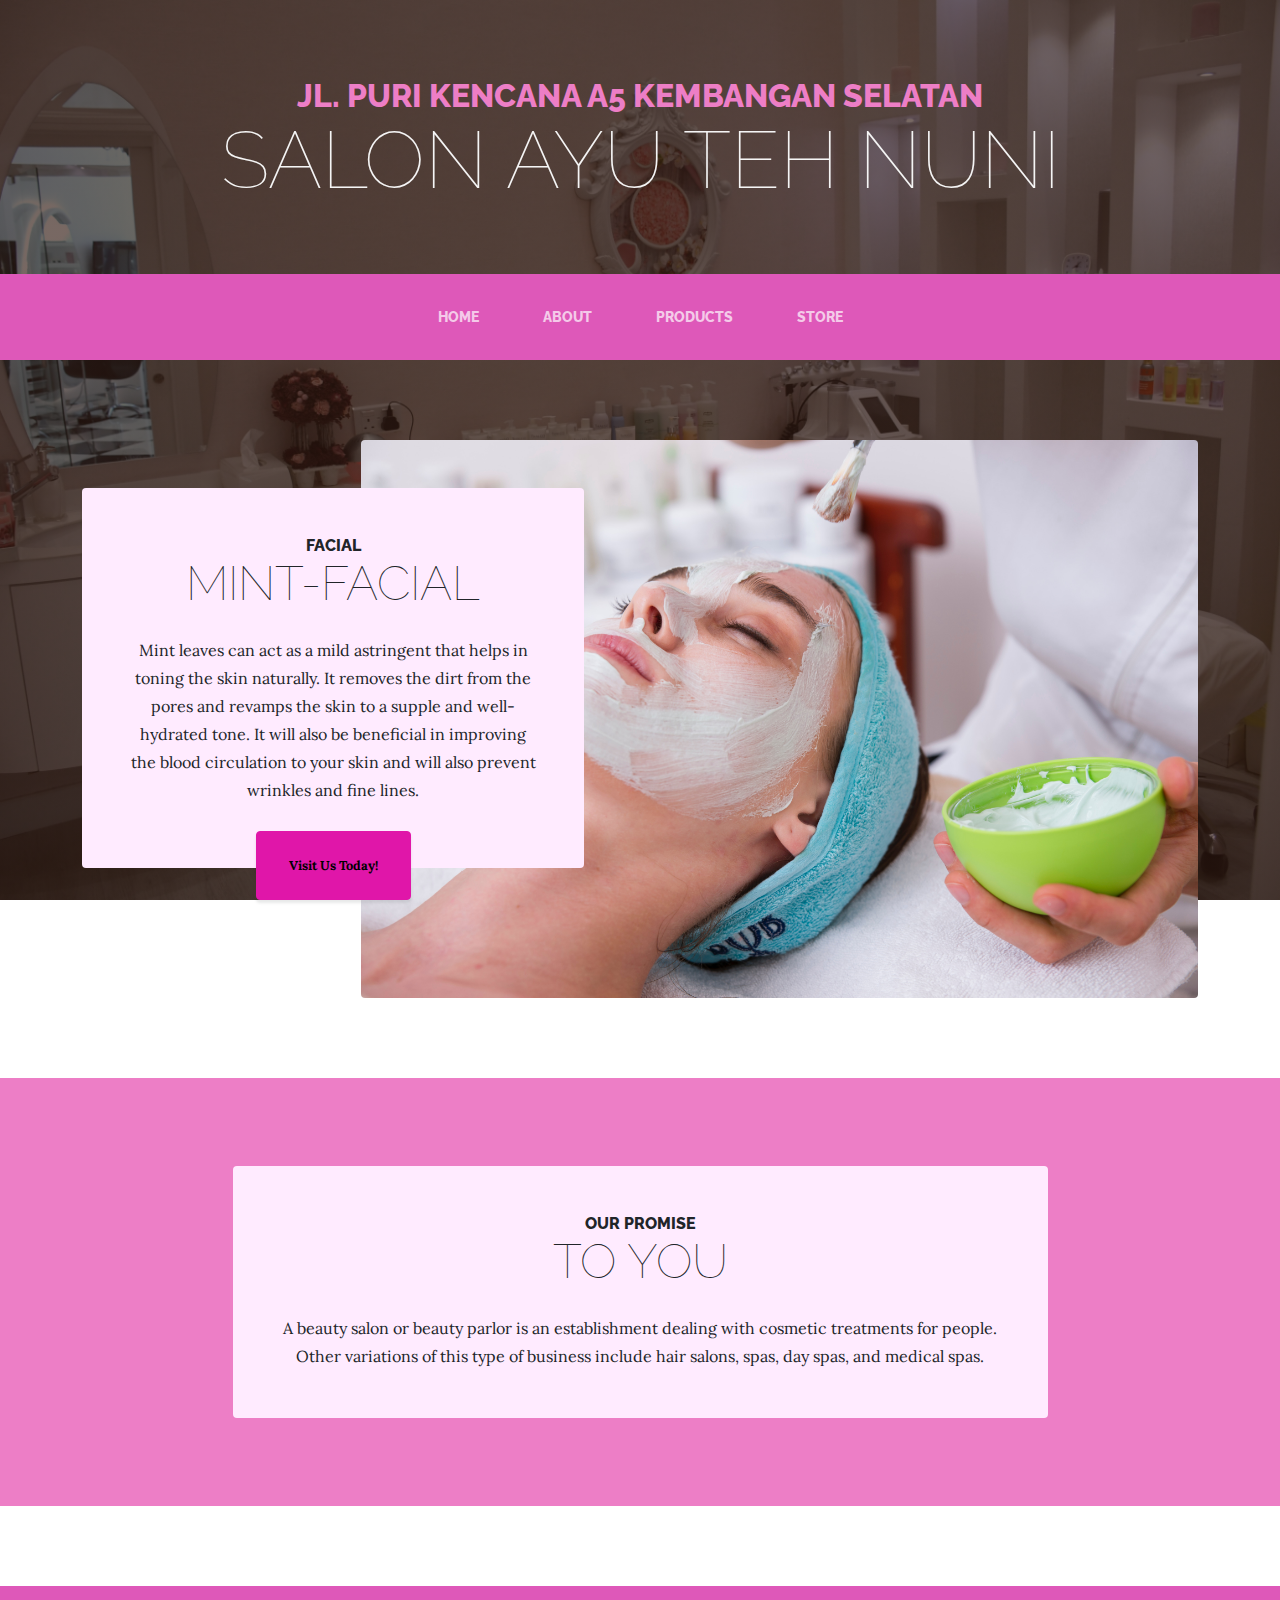
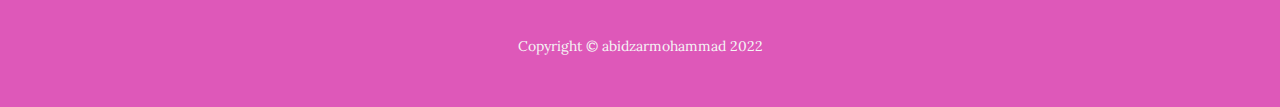
<file: index.html>
<!DOCTYPE html>
<html lang="en">
    <head>
        <meta charset="utf-8" />
        <meta name="viewport" content="width=device-width, initial-scale=1, shrink-to-fit=no" />
        <meta name="description" content="" />
        <meta name="author" content="" />
        <title>Salon Ayu Teh Nuni</title>
        <link rel="icon" type="image/x-icon" href="assets/favicon.ico" />
        <!-- Font Awesome icons (free version)-->
        <!-- Google fonts-->
        <link href="https://fonts.googleapis.com/css?family=Raleway:100,100i,200,200i,300,300i,400,400i,500,500i,600,600i,700,700i,800,800i,900,900i" rel="stylesheet" />
        <link href="https://fonts.googleapis.com/css?family=Lora:400,400i,700,700i" rel="stylesheet" />
        <!-- Core theme CSS (includes Bootstrap)-->
        <link href="css/styles.css" rel="stylesheet" />
    </head>
    <body>
        <header>
            <h1 class="site-heading text-center text-faded d-none d-lg-block">
                <span class="site-heading-upper text-primary mb-3">Jl. Puri Kencana A5 Kembangan Selatan</span>
                <span class="site-heading-lower">Salon Ayu Teh Nuni</span>
            </h1>
        </header>
        <!-- Navigation-->
        <nav class="navbar navbar-expand-lg navbar-dark py-lg-4" id="mainNav">
            <div class="container">
                <button class="navbar-toggler" type="button" data-bs-toggle="collapse" data-bs-target="#navbarSupportedContent" aria-controls="navbarSupportedContent" aria-expanded="false" aria-label="Toggle navigation"><span class="navbar-toggler-icon"></span></button>
                <div class="collapse navbar-collapse" id="navbarSupportedContent">
                    <ul class="navbar-nav mx-auto">
                        <li class="nav-item px-lg-4"><a class="nav-link text-uppercase" href="index.html">Home</a></li>
                        <li class="nav-item px-lg-4"><a class="nav-link text-uppercase" href="about.html">About</a></li>
                        <li class="nav-item px-lg-4"><a class="nav-link text-uppercase" href="products.html">Products</a></li>
                        <li class="nav-item px-lg-4"><a class="nav-link text-uppercase" href="store.html">Store</a></li>
                    </ul>
                </div>
            </div>
        </nav>
        <section class="page-section clearfix">
            <div class="container">
                <div class="intro">
                    <img class="intro-img img-fluid mb-3 mb-lg-0 rounded" width="200px" src="assets/img/intro-1.jpg" alt="..." />
                    <div class="intro-text left-0 text-center bg-faded p-5 rounded">
                        <h2 class="section-heading mb-4">
                            <span class="section-heading-upper">Facial</span>
                            <span class="section-heading-lower">Mint-Facial</span>
                        </h2>
                        <p class="mb-3">Mint leaves can act as a mild astringent that helps in toning the skin naturally. It removes the dirt from the pores and revamps the skin to a supple and well-hydrated tone. It will also be beneficial in improving the blood circulation to your skin and will also prevent wrinkles and fine lines.</p>
                        <div class="intro-button mx-auto"><a class="btn btn-primary btn-xl" href="store.html">Visit Us Today!</a></div>
                    </div>
                </div>
            </div>
        </section>
        <section class="page-section cta">
            <div class="container">
                <div class="row">
                    <div class="col-xl-9 mx-auto">
                        <div class="cta-inner bg-faded text-center rounded">
                            <h2 class="section-heading mb-4">
                                <span class="section-heading-upper">Our Promise</span>
                                <span class="section-heading-lower">To You</span>
                            </h2>
                            <p class="mb-0">A beauty salon or beauty parlor is an establishment dealing with cosmetic treatments for people. Other variations of this type of business include hair salons, spas, day spas, and medical spas.</p>
                        </div>
                    </div>
                </div>
            </div>
        </section>
        <footer class="footer text-faded text-center py-5">
            <div class="container"><p class="m-0 small">Copyright &copy; abidzarmohammad 2022</p></div>
        </footer>
        <!-- Bootstrap core JS-->
        <script src="https://cdn.jsdelivr.net/npm/bootstrap@5.1.3/dist/js/bootstrap.bundle.min.js"></script>
        <!-- Core theme JS-->
        <script src="js/scripts.js"></script>
    </body>
</html>
</file>
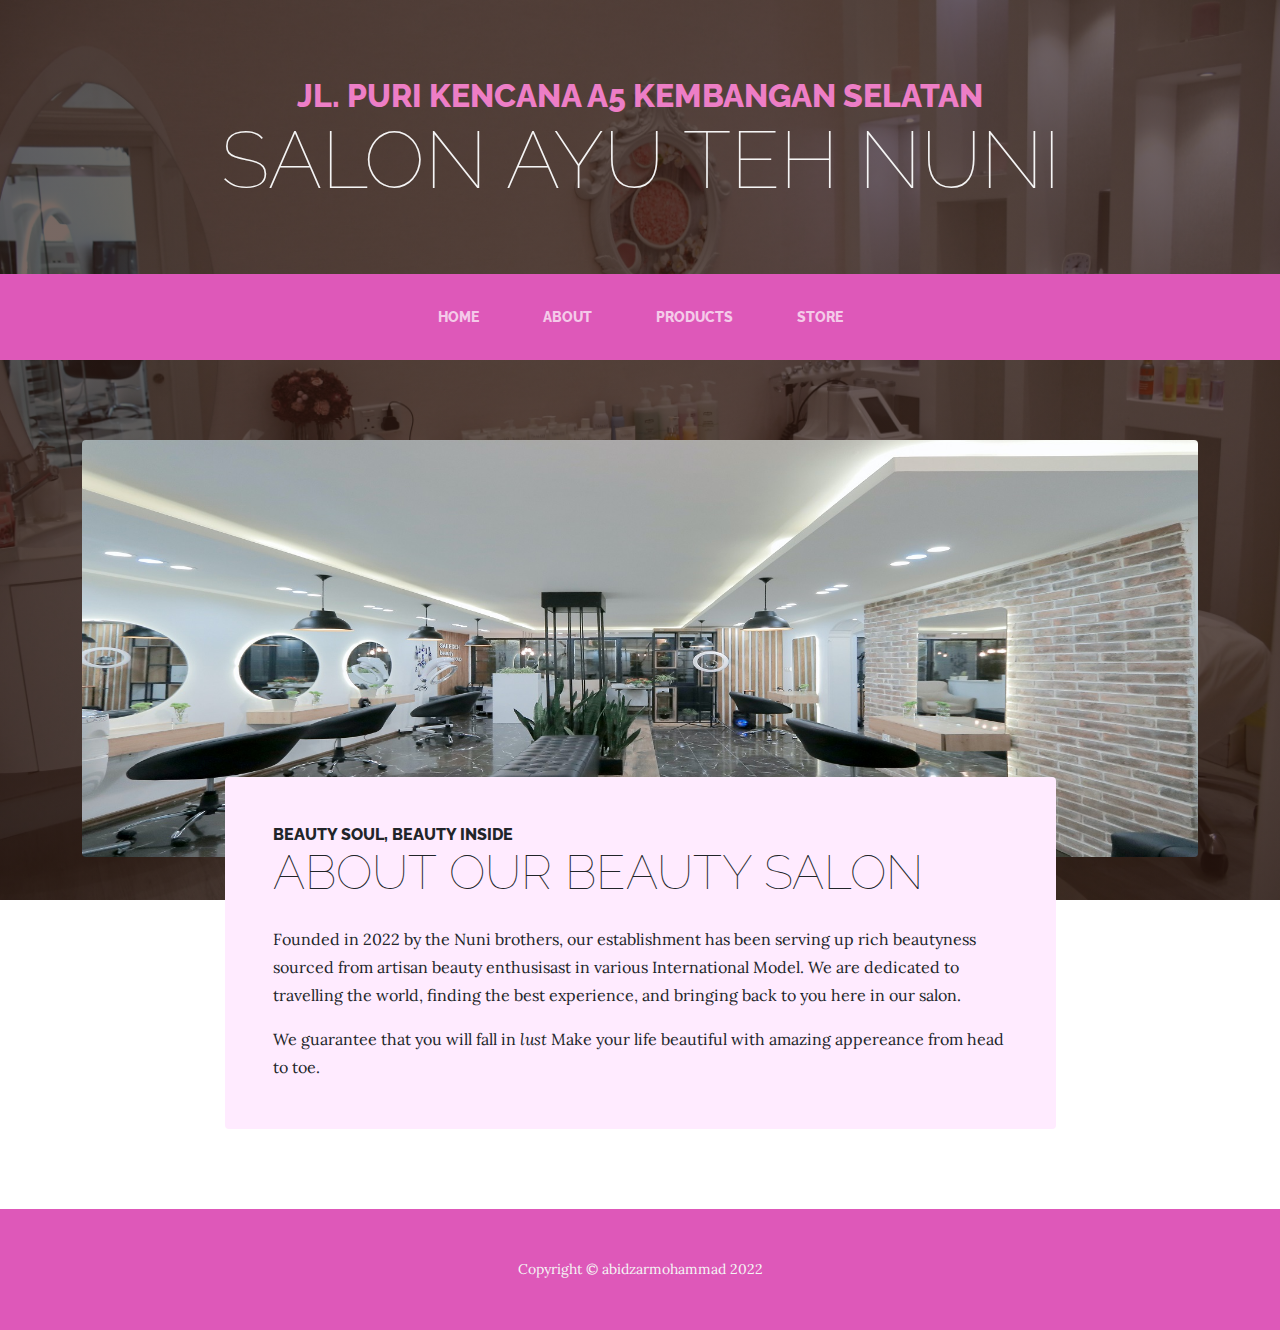
<file: about.html>
<!DOCTYPE html>
<html lang="en">
    <head>
        <meta charset="utf-8" />
        <meta name="viewport" content="width=device-width, initial-scale=1, shrink-to-fit=no" />
        <meta name="description" content="" />
        <meta name="author" content="" />
        <title>Salon Ayu Teh Nuni</title>
        <link rel="icon" type="image/x-icon" href="assets/favicon.ico" />
        <!-- Font Awesome icons (free version)-->
        <!-- Google fonts-->
        <link href="https://fonts.googleapis.com/css?family=Raleway:100,100i,200,200i,300,300i,400,400i,500,500i,600,600i,700,700i,800,800i,900,900i" rel="stylesheet" />
        <link href="https://fonts.googleapis.com/css?family=Lora:400,400i,700,700i" rel="stylesheet" />
        <!-- Core theme CSS (includes Bootstrap)-->
        <link href="css/styles.css" rel="stylesheet" />
    </head>
    <body>
        <header>
            <h1 class="site-heading text-center text-faded d-none d-lg-block">
                <span class="site-heading-upper text-primary mb-3">Jl. Puri Kencana A5 Kembangan Selatan</span>
                <span class="site-heading-lower">Salon Ayu Teh Nuni</span>
            </h1>
        </header>
        <!-- Navigation-->
        <nav class="navbar navbar-expand-lg navbar-dark py-lg-4" id="mainNav">
            <div class="container">
                <a class="navbar-brand text-uppercase fw-bold d-lg-none" href="index.html">Start Bootstrap</a>
                <button class="navbar-toggler" type="button" data-bs-toggle="collapse" data-bs-target="#navbarSupportedContent" aria-controls="navbarSupportedContent" aria-expanded="false" aria-label="Toggle navigation"><span class="navbar-toggler-icon"></span></button>
                <div class="collapse navbar-collapse" id="navbarSupportedContent">
                    <ul class="navbar-nav mx-auto">
                        <li class="nav-item px-lg-4"><a class="nav-link text-uppercase" href="index.html">Home</a></li>
                        <li class="nav-item px-lg-4"><a class="nav-link text-uppercase" href="about.html">About</a></li>
                        <li class="nav-item px-lg-4"><a class="nav-link text-uppercase" href="products.html">Products</a></li>
                        <li class="nav-item px-lg-4"><a class="nav-link text-uppercase" href="store.html">Store</a></li>
                    </ul>
                </div>
            </div>
        </nav>
        <section class="page-section about-heading">
            <div class="container">
                <img class="img-fluid rounded about-heading-img mb-3 mb-lg-0" src="assets/img/about-1.jpg" alt="..." />
                <div class="about-heading-content">
                    <div class="row">
                        <div class="col-xl-9 col-lg-10 mx-auto">
                            <div class="bg-faded rounded p-5">
                                <h2 class="section-heading mb-4">
                                    <span class="section-heading-upper">Beauty Soul, Beauty Inside</span>
                                    <span class="section-heading-lower">About Our Beauty Salon</span>
                                </h2>
                                <p>Founded in 2022 by the Nuni brothers, our establishment has been serving up rich beautyness sourced from artisan beauty enthusisast in various International Model. We are dedicated to travelling the world, finding the best experience, and bringing back to you here in our salon.</p>
                                <p class="mb-0">
                                    We guarantee that you will fall in
                                    <em>lust</em>
                                    Make your life beautiful with amazing appereance from head to toe.
                                </p>
                            </div>
                        </div>
                    </div>
                </div>
            </div>
        </section>
        <footer class="footer text-faded text-center py-5">
            <div class="container"><p class="m-0 small">Copyright &copy; abidzarmohammad 2022</p></div>
        </footer>
        <!-- Bootstrap core JS-->
        <script src="https://cdn.jsdelivr.net/npm/bootstrap@5.1.3/dist/js/bootstrap.bundle.min.js"></script>
        <!-- Core theme JS-->
        <script src="js/scripts.js"></script>
    </body>
</html>
</file>
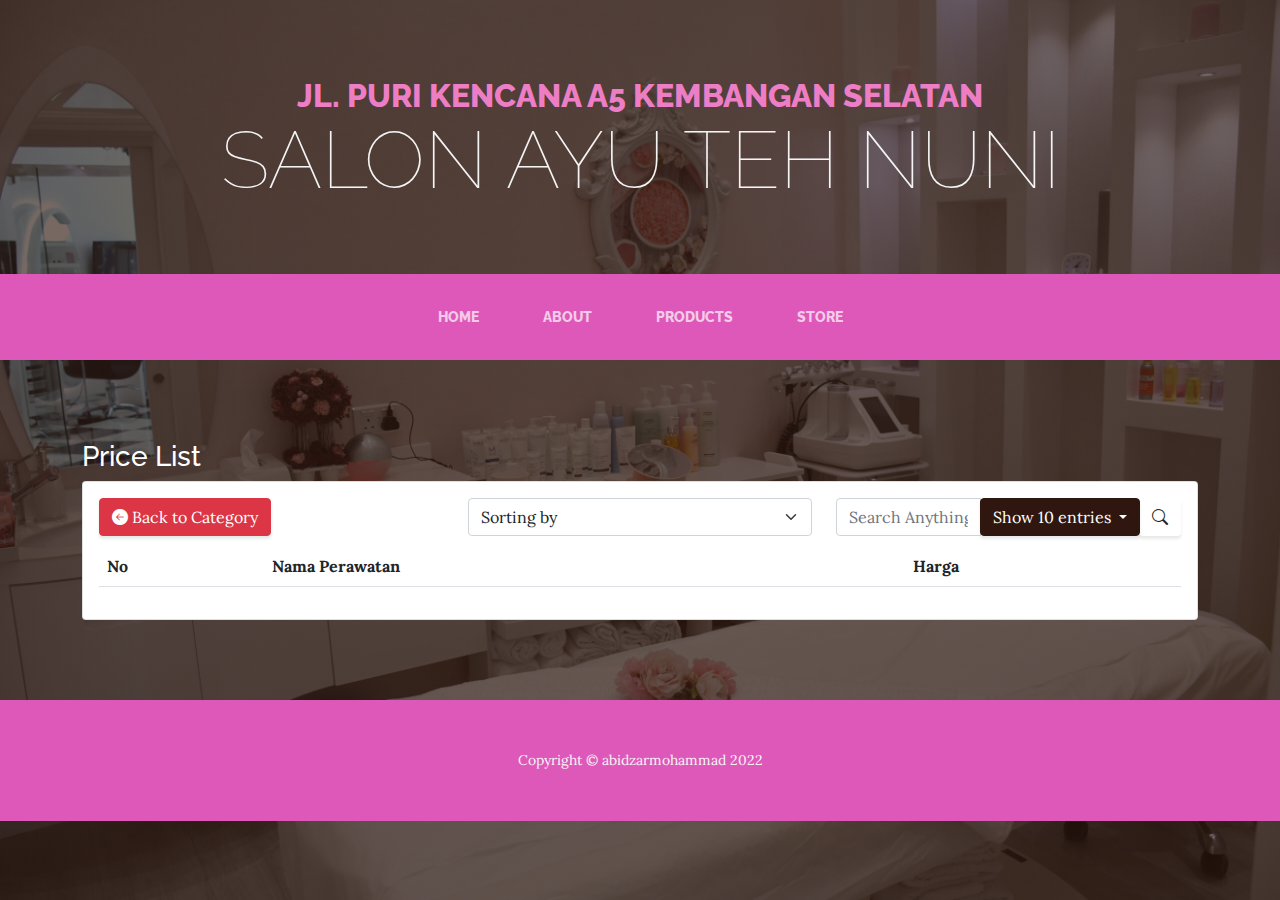
<file: products_list.html>
<!DOCTYPE html>
<html lang="en">
    <head>
        <meta charset="utf-8" />
        <meta name="viewport" content="width=device-width, initial-scale=1, shrink-to-fit=no" />
        <meta name="description" content="" />
        <meta name="author" content="" />
        <title>Salon Ayu Teh Nuni</title>
        <link rel="icon" type="image/x-icon" href="assets/favicon.ico" />
        <!-- Font Awesome icons (free version)-->
        <link rel="stylesheet" href="https://cdn.jsdelivr.net/npm/bootstrap-icons@1.10.1/font/bootstrap-icons.css">
        <!-- Google fonts-->
        <link href="https://fonts.googleapis.com/css?family=Raleway:100,100i,200,200i,300,300i,400,400i,500,500i,600,600i,700,700i,800,800i,900,900i" rel="stylesheet" />
        <link href="https://fonts.googleapis.com/css?family=Lora:400,400i,700,700i" rel="stylesheet" />
        <!-- Core theme CSS (includes Bootstrap)-->
        <link href="css/styles.css" rel="stylesheet" />
        <!-- <link href="https://cdnjs.cloudflare.com/ajax/libs/twitter-bootstrap/5.2.0/css/bootstrap.min.css"/> -->
        <link href="https://cdn.datatables.net/1.13.1/css/dataTables.bootstrap5.min.css"/>

        <!-- <link rel="stylesheet" href="https://cdnjs.cloudflare.com/ajax/libs/datatables/1.10.21/css/dataTables.bootstrap.css"> -->
        <!--bootstrap-->
        <!-- <link href="https://cdn.jsdelivr.net/npm/bootstrap@5.1.3/dist/css/bootstrap.min.css" rel="stylesheet" integrity="sha384-1BmE4kWBq78iYhFldvKuhfTAU6auU8tT94WrHftjDbrCEXSU1oBoqyl2QvZ6jIW3" crossorigin="anonymous"> -->
        <style>
            .dataTables_filter {
                display: none;
            }
        </style>
    </head>
    <body>
        <header>
            <h1 class="site-heading text-center text-faded d-none d-lg-block">
                <span class="site-heading-upper text-primary mb-3">Jl. Puri Kencana A5 Kembangan Selatan</span>
                <span class="site-heading-lower">Salon Ayu Teh Nuni</span>
            </h1>
        </header>
        <!-- Navigation-->
        <nav class="navbar navbar-expand-lg navbar-dark py-lg-4" id="mainNav">
            <div class="container">
                <a class="navbar-brand text-uppercase fw-bold d-lg-none" href="index.html">Start Bootstrap</a>
                <button class="navbar-toggler" type="button" data-bs-toggle="collapse" data-bs-target="#navbarSupportedContent" aria-controls="navbarSupportedContent" aria-expanded="false" aria-label="Toggle navigation"><span class="navbar-toggler-icon"></span></button>
                <div class="collapse navbar-collapse" id="navbarSupportedContent">
                    <ul class="navbar-nav mx-auto">
                        <li class="nav-item px-lg-4"><a class="nav-link text-uppercase" href="index.html">Home</a></li>
                        <li class="nav-item px-lg-4"><a class="nav-link text-uppercase" href="about.html">About</a></li>
                        <li class="nav-item px-lg-4"><a class="nav-link text-uppercase" href="products.html">Products</a></li>
                        <li class="nav-item px-lg-4"><a class="nav-link text-uppercase" href="store.html">Store</a></li>
                    </ul>
                </div>
            </div>
        </nav>
        <section class="page-section">
            <div class="container">
                <div>
                    <h3 style="color: white">Price List <span id="title"></span></h3> 
                </div>
                <div class="card">
                    <div class="card-body">
                        <div class="row" style="margin-bottom: 5px;">
                            <div class="col-md-4 col-xs-12">
                                <a href="products.html"><button class="btn btn-md btn-danger" style="margin-bottom: 5px;"><i class="bi bi-arrow-left-circle-fill"></i>&nbspBack to Category</button></a>
                            </div>
                            <div class="col-md-4 col-xs-12">
                                <select class="form-select" id="sorting" onchange="searchSort('tbPriceList',this.value)">
                                    <option selected>Sorting by</option>
                                    <option value="nameAsc">Sorting Name - Asc</option>
                                    <option value="nameDesc">Sorting Name - Desc</option>
                                    <option value="priceLow">Sorting Price - (Low - High)</option>
                                    <option value="priceHigh">Sorting Price - (High - Low)</option>
                                </select>
                            </div>
                            <div class="col-md-4 col-xs-12">
                                <div class="input-group">
                                    <input id="searchLead"  type="text" class="form-control" onkeyup="searchCustom('tbPriceList','searchLead')" placeholder="Search Anything">							
                                    <div class="input-group-btn">
                                        <div class="dropdown">
                                            <button type="button" id="btnShowEntryLead" class="btn btn-secondary dropdown-toggle" data-bs-toggle="dropdown"  aria-expanded="false">
                                                Show 10 entries
                                            </button>
                                            <ul class="dropdown-menu" aria-labelledby="dropdownMenuButton1">
                                                <li><a onclick="$('#tbPriceList').DataTable().page.len(10).draw();$('#btnShowEntryLead').html('Show 10 entries')" class="dropdown-item" href="#">10</a></li>
                                                <li><a onclick="$('#tbPriceList').DataTable().page.len(25).draw();$('#btnShowEntryLead').html('Show 25 entries')" class="dropdown-item" href="#">25</a></li>
                                                <li><a onclick="$('#tbPriceList').DataTable().page.len(50).draw();$('#btnShowEntryLead').html('Show 50 entries')" class="dropdown-item" href="#">50</a></li>
                                                <li><a onclick="$('#tbPriceList').DataTable().page.len(100).draw();$('#btnShowEntryLead').html('SShow 100 entries')" class="dropdown-item" href="#">100</a></li>
                                            </ul>
                                        </div>                                      
                                    </div>
                                    <span class="input-group-btn">
                                        <button onclick="searchCustom('tbPriceList','searchLead')" type="button" class="btn btn-default btn-flat">
                                            <i class="bi bi-search"></i>
                                        </button>
                                    </span>
                                </div>
                            </div>
                        </div>
                        <div class="row">
                            <div class="col-md-12">
                                <div class="table-responsive">
                                    <table class="table table-striped" id="tbPriceList" style="width:100%">
                                        <thead>
                                            <tr>
                                                <th>No</th>
                                                <th>Nama Perawatan</th>
                                                <th>Harga</th>
                                            </tr>
                                        </thead>
                                    </table>
                                </div>
                            </div>
                        </div>
                    </div>
                </div>
            </div>
        </section>
        <footer class="footer text-faded text-center py-5">
            <div class="container"><p class="m-0 small">Copyright &copy; abidzarmohammad 2022</p></div>
        </footer>
        <!-- Bootstrap core JS-->
        <script src="https://cdn.jsdelivr.net/npm/bootstrap@5.1.3/dist/js/bootstrap.bundle.min.js"></script>
        <!-- Core theme JS-->
        <!-- <script src="js/scripts.js"></script> -->
        <script src="https://code.jquery.com/jquery-3.5.1.js"></script>
        <script src="https://cdn.datatables.net/1.13.1/js/jquery.dataTables.min.js"></script>
        <script src="https://cdn.datatables.net/1.13.1/js/dataTables.bootstrap5.min.js"></script>
        <script>
            let hair_Service = {
                "data": [
                    [
                    "1",
                    "Hair Cut",
                    "$20.00"
                    ],
                    [
                    "2",
                    "Head Message",
                    "$25.00"
                    ],
                    [
                    "3",
                    "Flat Iron",
                    "$60.00"
                    ],
                    [
                    "4",
                    "Roller Setting",
                    "$20.00"
                    ],
                    [
                    "5",
                    "Rebounding",
                    "$40.00"
                    ],
                    [
                    "6",
                    "Smoothering",
                    "$50.00"
                    ],
                    [
                    "7",
                    "Hair Cut Owl",
                    "$20.00"
                    ],
                    [
                    "8",
                    "Head Message Hot",
                    "$25.00"
                    ],
                    [
                    "9",
                    "Flat Iron Red",
                    "$60.00"
                    ],
                    [
                    "10",
                    "Roller Setting Gel",
                    "$20.00"
                    ],
                    [
                    "11",
                    "Rebounding Cepmek",
                    "$40.00"
                    ],
                    [
                    "12",
                    "Smoothering Pink",
                    "$50.00"
                    ],
                    [
                    "13",
                    "Hair Cut Blue",
                    "$20.00"
                    ],
                    [
                    "14",
                    "Head Message Cold",
                    "$25.00"
                    ],
                    [
                    "15",
                    "Flat Iron Brown",
                    "$60.00"
                    ],
                    [
                    "16",
                    "Roller Setting Yellow",
                    "$20.00"
                    ],
                    [
                    "17",
                    "Rebounding Grey",
                    "$40.00"
                    ],
                    [
                    "18",
                    "Smoothering Back",
                    "$50.00"
                    ],
                    [
                    "19",
                    "Hair Cut Glow",
                    "$20.00"
                    ],
                    [
                    "20",
                    "Head Message Wong",
                    "$25.00"
                    ],
                    [
                    "21",
                    "Flat Iron Blue",
                    "$60.00"
                    ],
                    [
                    "22",
                    "Roller Setting Red",
                    "$20.00"
                    ],
                    [
                    "23",
                    "Rebounding Noise",
                    "$40.00"
                    ],
                    [
                    "24",
                    "Smoothering Gold",
                    "$50.00"
                    ],
                    
                ]
                
            };

            let waxing = {
                "data": [
                [
                    "1",
                    "Full Arms",
                    "$20.00"
                    ],
                    [
                    "2",
                    "Under Arms",
                    "$25.00"
                    ],
                    [
                    "3",
                    "Half Arms",
                    "$23.00"
                    ],
                    [
                    "4",
                    "Half Legs",
                    "$20.00"
                    ],
                    [
                    "5",
                    "Face",
                    "$15.00"
                    ],
                    [
                    "6",
                    "Stomach/Back",
                    "$22.00"
                    ],
                    [
                    "7",
                    "Side Neck",
                    "$20.00"
                    ],
                    [
                    "8",
                    "French Wax",
                    "$20.00"
                    ],
                    [
                    "9",
                    "Brazilian Wax",
                    "$28.00"
                    ],
                    [
                    "10",
                    "Bikini",
                    "$24.00"
                    ],
                ]
                
            };

            let facial = {
                "data": [
                [
                "1",
                    "Normal",
                    "$17.00"
                    ],
                    [
                    "2",
                    "Fruit",
                    "$19.00"
                    ],
                    [
                    "3",
                    "Aroma",
                    "$21.00"
                    ],
                    [
                    "4",
                    "Instant Glow",
                    "$22.00"
                    ],
                    [
                    "5",
                    "Gold Facial",
                    "$23.00"
                    ],
                    [
                    "6",
                    "Diamond",
                    "$25.00"
                    ],
                    [
                    "7",
                    "Bridal",
                    "$24.00"
                    ],
                    [
                    "8",
                    "Mint-Facial",
                    "$20.00"
                    ],
                ]
                
            };

            let makeUp = {
                "data": [
                    [
                    "1",
                    "Bridal Make-Up",
                    "$26.00"
                    ],
                    [
                    "2",
                    "Party Make-Up",
                    "$27.00"
                    ],
                    [
                    "3",
                    "Engagement Make-Up",
                    "$26.00"
                    ],
                    [
                    "4",
                    "Receptiont Make-Up",
                    "$15.00"
                    ],
                    [
                    "5",
                    "Hair Do",
                    "$14.00"
                    ],
                    [
                    "6",
                    "Eye Make-Up",
                    "$20.00"
                    ],
                    [
                    "7",
                    "Hair Style",
                    "$23.00"
                    ],
                    [
                    "8",
                    "Casual Make-Up",
                    "$20.00"
                    ],
                ]
                
            };

            let bleach = {
                "data": [
                    [
                    "1",
                    "Simple Basic",
                    "$20.00"
                    ],
                    [
                    "2",
                    "Deluxe",
                    "$22.00"
                    ],
                    [
                    "3",
                    "Skin Lightening Treatment",
                    "$25.00"
                    ],
                    [
                    "4",
                    "Facial Bleach",
                    "$15.00"
                    ],
                    [
                    "5",
                    "Body",
                    "$30.00"
                    ],
                ]
                
            };

            let pedicure = {
                "data": [
                    [
                    "1",
                    "Fruit",
                    "$10.00"
                    ],
                    [
                    "2",
                    "Oxi/De-Tan",
                    "$25.00"
                    ],
                    [
                    "3",
                    "Gold",
                    "$10.00"
                    ],
                    [
                    "4",
                    "Hand/Feel",
                    "$20.00"
                    ],
                ]
                
            };

            let dataTreatment = null;

            if(sessionStorage.getItem('title') == 'Hair Service'){
                dataTreatment = hair_Service.data
            }else if(sessionStorage.getItem('title') == 'Waxing'){
                dataTreatment = waxing.data
            }else if(sessionStorage.getItem('title') == 'Facial'){
                dataTreatment = facial.data
            }else if(sessionStorage.getItem('title') == 'Make-up'){
                dataTreatment = makeUp.data
            }else if(sessionStorage.getItem('title') == 'Bleach'){
                dataTreatment = bleach.data
            }else{
                dataTreatment = pedicure.data
            }

            $(document).ready(function () {
                $("#title").text(sessionStorage.getItem('title'))
                $('#tbPriceList').DataTable({
                    data:dataTreatment,
                    "bLengthChange": false,
                    "bFilter": true,
                    "bSort":true,
                    order: [[0, 'asc']],
                });
            });

            function searchCustom(id_table,id_seach_bar){
                $("#" + id_table).DataTable().search($('#' + id_seach_bar).val()).draw();
            }

            function searchSort(id_table,value){
                console.log(value)
                if(value == 'nameAsc'){
                    $("#" + id_table).DataTable()
                    .order( [[ 1, 'asc' ]] )
                    .draw( false );
                }else if (value == 'nameDesc') {
                    $("#" + id_table).DataTable()
                    .order( [[ 1, 'desc' ]] )
                    .draw( false );
                }else if (value == 'priceLow') {
                    $("#" + id_table).DataTable()
                    .order( [[ 2, 'asc' ]] )
                    .draw( false );
                }else if (value == 'priceHigh') {
                    $("#" + id_table).DataTable()
                    .order( [[ 2, 'desc' ]] )
                    .draw( false );
                }else{
                    $("#" + id_table).DataTable()
                    .order( [[ 0, 'asc' ]] )
                    .draw( false );
                }
            }
        </script>
    </body>
</html>
</file>
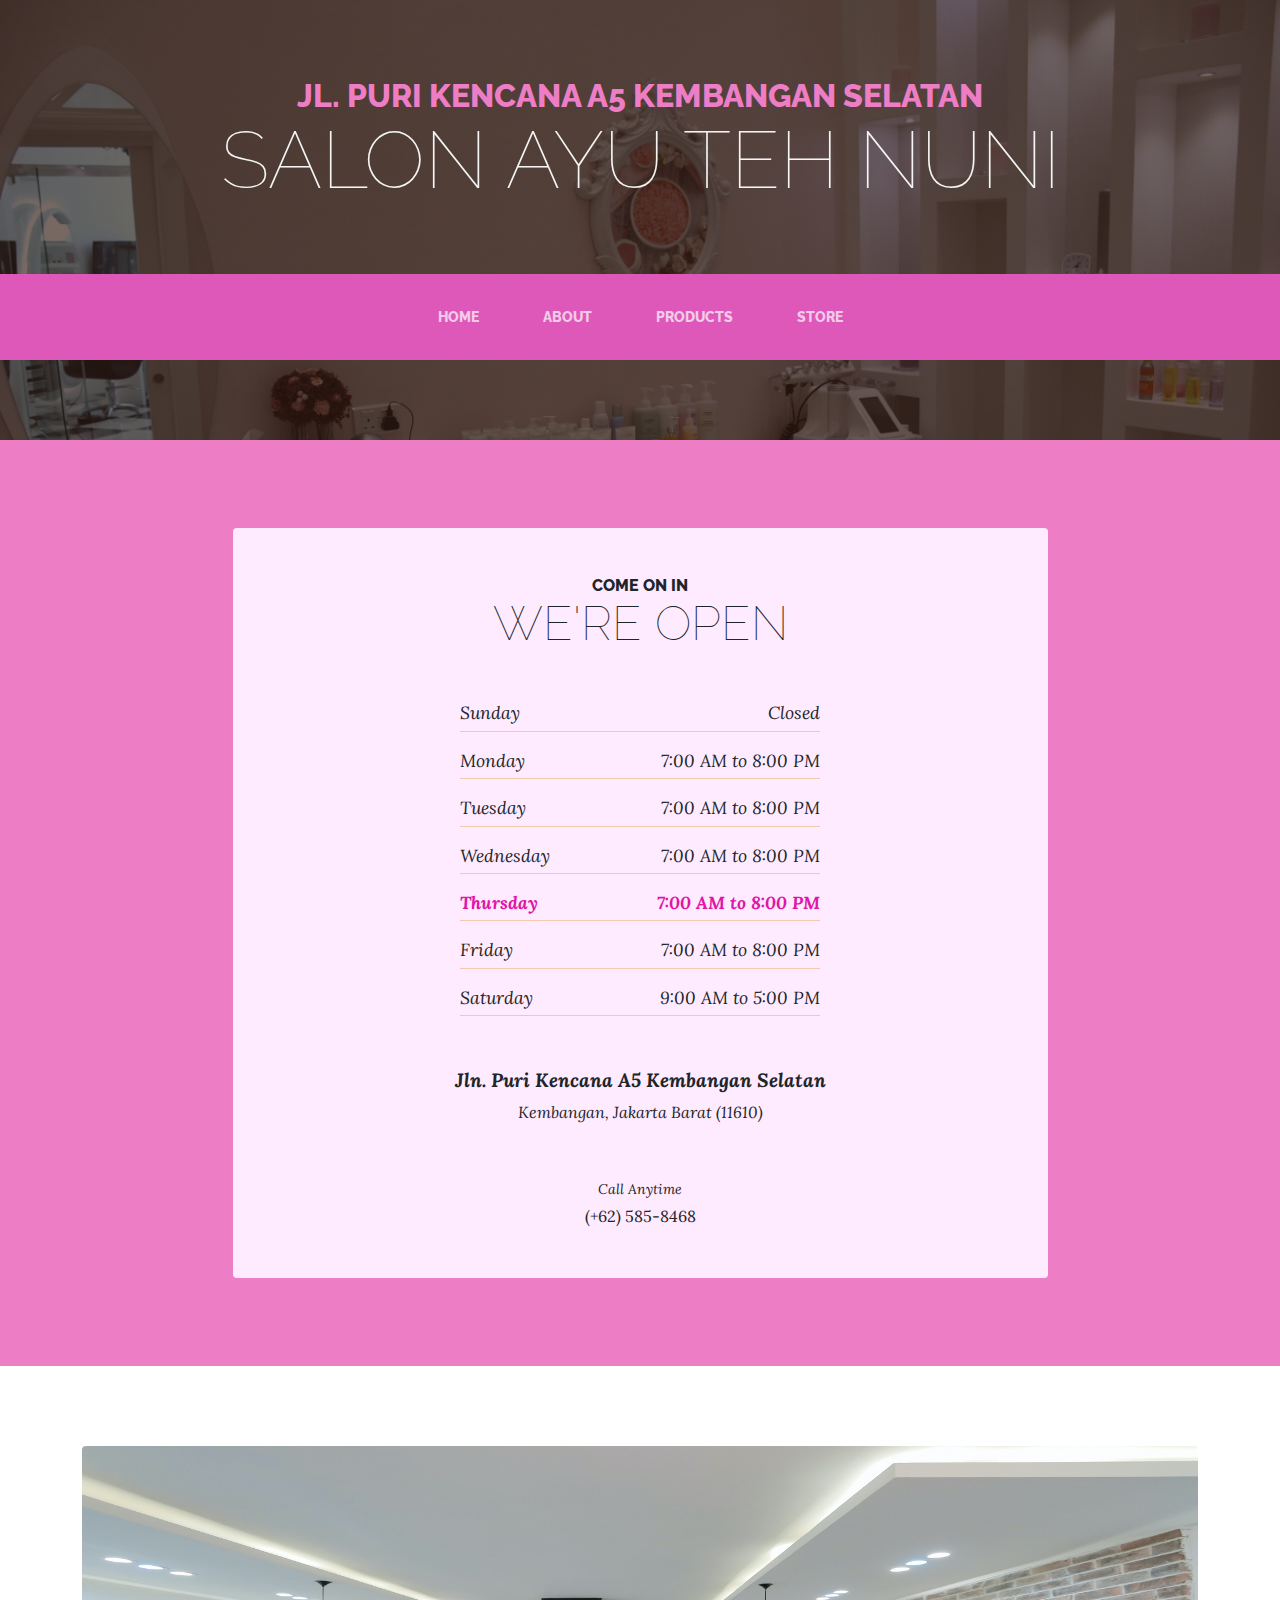
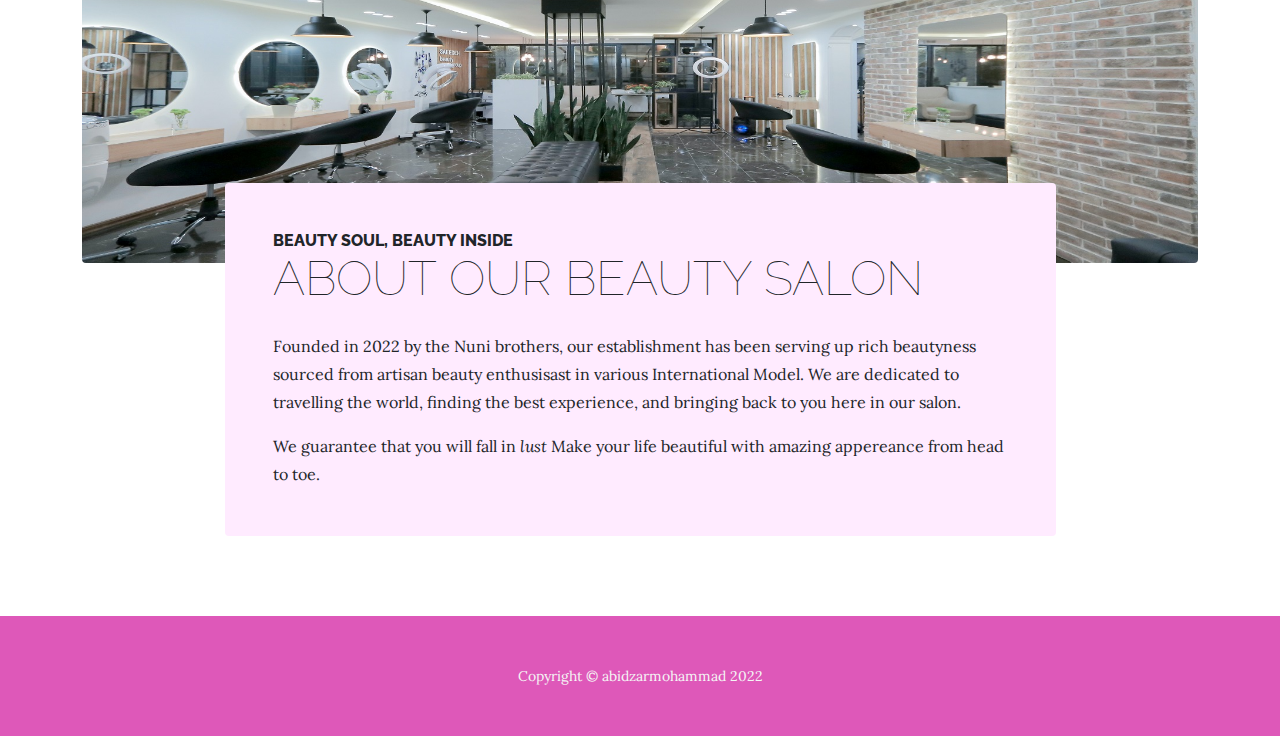
<file: store.html>
<!DOCTYPE html>
<html lang="en">
    <head>
        <meta charset="utf-8" />
        <meta name="viewport" content="width=device-width, initial-scale=1, shrink-to-fit=no" />
        <meta name="description" content="" />
        <meta name="author" content="" />
        <title>Salon Ayu Teh Nuni</title>
        <link rel="icon" type="image/x-icon" href="assets/favicon.ico" />
        <!-- Font Awesome icons (free version)-->
        <!-- Google fonts-->
        <link href="https://fonts.googleapis.com/css?family=Raleway:100,100i,200,200i,300,300i,400,400i,500,500i,600,600i,700,700i,800,800i,900,900i" rel="stylesheet" />
        <link href="https://fonts.googleapis.com/css?family=Lora:400,400i,700,700i" rel="stylesheet" />
        <!-- Core theme CSS (includes Bootstrap)-->
        <link href="css/styles.css" rel="stylesheet" />
    </head>
    <body>
        <header>
            <h1 class="site-heading text-center text-faded d-none d-lg-block">
                <span class="site-heading-upper text-primary mb-3">Jl. Puri Kencana A5 Kembangan Selatan</span>
                <span class="site-heading-lower">Salon Ayu Teh Nuni</span>
            </h1>
        </header>
        <!-- Navigation-->
        <nav class="navbar navbar-expand-lg navbar-dark py-lg-4" id="mainNav">
            <div class="container">
                <a class="navbar-brand text-uppercase fw-bold d-lg-none" href="index.html">Start Bootstrap</a>
                <button class="navbar-toggler" type="button" data-bs-toggle="collapse" data-bs-target="#navbarSupportedContent" aria-controls="navbarSupportedContent" aria-expanded="false" aria-label="Toggle navigation"><span class="navbar-toggler-icon"></span></button>
                <div class="collapse navbar-collapse" id="navbarSupportedContent">
                    <ul class="navbar-nav mx-auto">
                        <li class="nav-item px-lg-4"><a class="nav-link text-uppercase" href="index.html">Home</a></li>
                        <li class="nav-item px-lg-4"><a class="nav-link text-uppercase" href="about.html">About</a></li>
                        <li class="nav-item px-lg-4"><a class="nav-link text-uppercase" href="products.html">Products</a></li>
                        <li class="nav-item px-lg-4"><a class="nav-link text-uppercase" href="store.html">Store</a></li>
                    </ul>
                </div>
            </div>
        </nav>
        <section class="page-section cta">
            <div class="container">
                <div class="row">
                    <div class="col-xl-9 mx-auto">
                        <div class="cta-inner bg-faded text-center rounded">
                            <h2 class="section-heading mb-5">
                                <span class="section-heading-upper">Come On In</span>
                                <span class="section-heading-lower">We're Open</span>
                            </h2>
                            <ul class="list-unstyled list-hours mb-5 text-left mx-auto">
                                <li class="list-unstyled-item list-hours-item d-flex">
                                    Sunday
                                    <span class="ms-auto">Closed</span>
                                </li>
                                <li class="list-unstyled-item list-hours-item d-flex">
                                    Monday
                                    <span class="ms-auto">7:00 AM to 8:00 PM</span>
                                </li>
                                <li class="list-unstyled-item list-hours-item d-flex">
                                    Tuesday
                                    <span class="ms-auto">7:00 AM to 8:00 PM</span>
                                </li>
                                <li class="list-unstyled-item list-hours-item d-flex">
                                    Wednesday
                                    <span class="ms-auto">7:00 AM to 8:00 PM</span>
                                </li>
                                <li class="list-unstyled-item list-hours-item d-flex">
                                    Thursday
                                    <span class="ms-auto">7:00 AM to 8:00 PM</span>
                                </li>
                                <li class="list-unstyled-item list-hours-item d-flex">
                                    Friday
                                    <span class="ms-auto">7:00 AM to 8:00 PM</span>
                                </li>
                                <li class="list-unstyled-item list-hours-item d-flex">
                                    Saturday
                                    <span class="ms-auto">9:00 AM to 5:00 PM</span>
                                </li>
                            </ul>
                            <p class="address mb-5">
                                <em>
                                    <strong>Jln. Puri Kencana A5 Kembangan Selatan</strong>
                                    <br />
                                    Kembangan, Jakarta Barat (11610)
                                </em>
                            </p>
                            <p class="mb-0">
                                <small><em>Call Anytime</em></small>
                                <br />
                                (+62) 585-8468
                            </p>
                        </div>
                    </div>
                </div>
            </div>
        </section>
        <section class="page-section about-heading">
            <div class="container">
                <img class="img-fluid rounded about-heading-img mb-3 mb-lg-0" src="assets/img/about-1.jpg" alt="..." />
                <div class="about-heading-content">
                    <div class="row">
                        <div class="col-xl-9 col-lg-10 mx-auto">
                            <div class="bg-faded rounded p-5">
                                <h2 class="section-heading mb-4">
                                    <span class="section-heading-upper">Beauty Soul, Beauty Inside</span>
                                    <span class="section-heading-lower">About Our Beauty Salon</span>
                                </h2>
                                <p>Founded in 2022 by the Nuni brothers, our establishment has been serving up rich beautyness sourced from artisan beauty enthusisast in various International Model. We are dedicated to travelling the world, finding the best experience, and bringing back to you here in our salon.</p>
                                <p class="mb-0">
                                    We guarantee that you will fall in
                                    <em>lust</em>
                                    Make your life beautiful with amazing appereance from head to toe.
                                </p>
                            </div>
                        </div>
                    </div>
                </div>
            </div>
        </section>
        <footer class="footer text-faded text-center py-5">
            <div class="container"><p class="m-0 small">Copyright &copy; abidzarmohammad 2022</p></div>
        </footer>
        <!-- Bootstrap core JS-->
        <script src="https://cdn.jsdelivr.net/npm/bootstrap@5.1.3/dist/js/bootstrap.bundle.min.js"></script>
        <!-- Core theme JS-->
        <script src="js/scripts.js"></script>
    </body>
</html>
</file>
